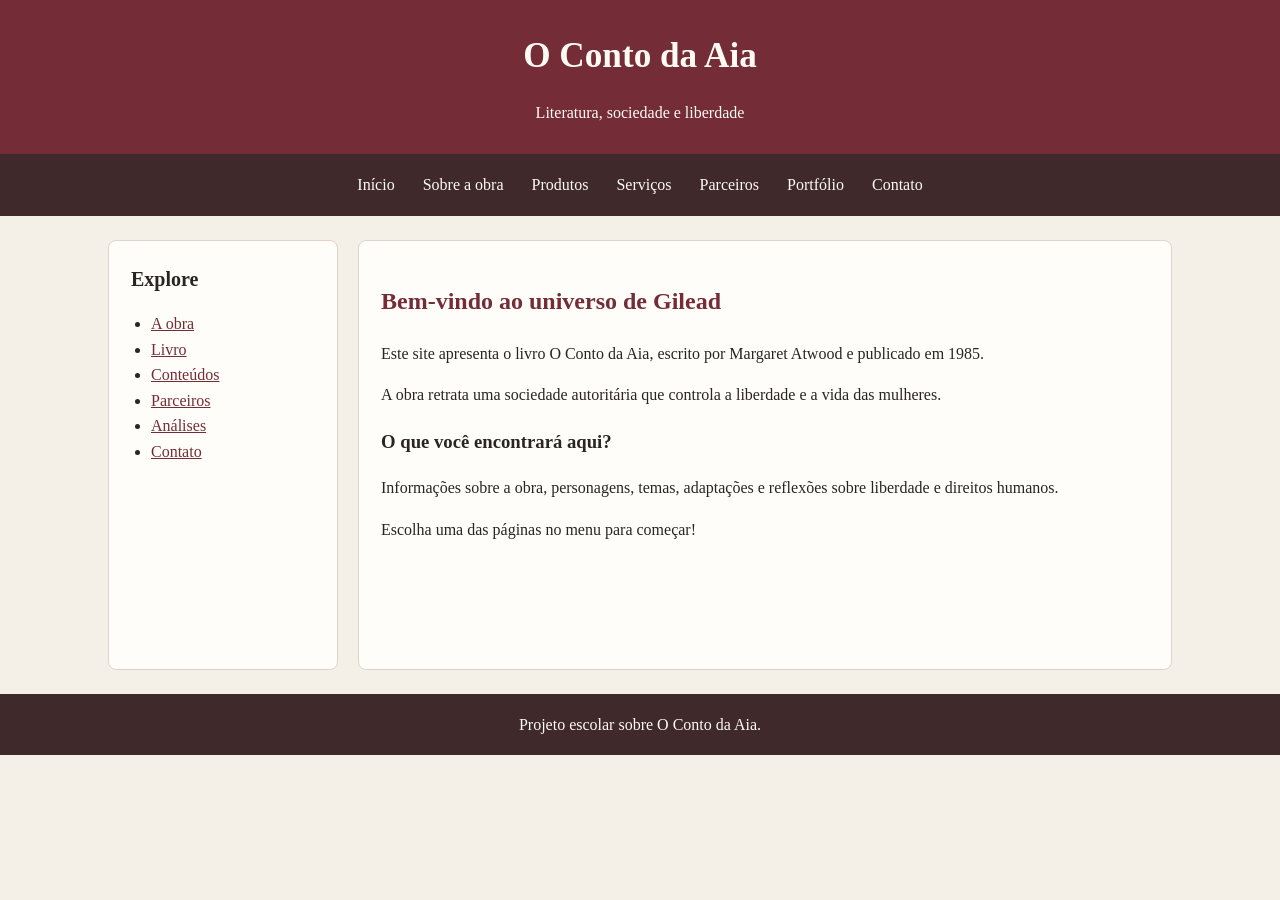
<file: index.html>
<!DOCTYPE html>
<html lang="pt-BR">
<head>
    <meta charset="UTF-8">
    <meta name="viewport" content="width=device-width, initial-scale=1.0">
    <title>O Conto da Aia | Início</title>
    <link rel="stylesheet" href="style.css">
</head>
<body>

    <header>
        <h1>O Conto da Aia</h1>
        <p>Literatura, sociedade e liberdade</p>
    </header>

    <nav>
        <a href="index.html">Início</a>
        <a href="sobre.html">Sobre a obra</a>
        <a href="produtos.html">Produtos</a>
        <a href="servicos.html">Serviços</a>
        <a href="parceiros.html">Parceiros</a>
        <a href="portfolio.html">Portfólio</a>
        <a href="contato.html">Contato</a>
    </nav>

    <div class="layout">
        <aside>
            <h2>Explore</h2>
            <ul>
                <li><a href="sobre.html">A obra</a></li>
                <li><a href="produtos.html">Livro</a></li>
                <li><a href="servicos.html">Conteúdos</a></li>
                <li><a href="parceiros.html">Parceiros</a></li>
                <li><a href="portfolio.html">Análises</a></li>
                <li><a href="contato.html">Contato</a></li>
            </ul>
        </aside>

        <main>
            <h2>Bem-vindo ao universo de Gilead</h2>

            <p>
                Este site apresenta o livro O Conto da Aia,
                escrito por Margaret Atwood e publicado em 1985.
            </p>

            <p>
                A obra retrata uma sociedade autoritária que
                controla a liberdade e a vida das mulheres.
            </p>

            <h3>O que você encontrará aqui?</h3>

            <p>
                Informações sobre a obra, personagens, temas,
                adaptações e reflexões sobre liberdade e direitos humanos.
            </p>

            <p>
                Escolha uma das páginas no menu para começar!
            </p>
        </main>
    </div>

    <footer>
        <p>Projeto escolar sobre O Conto da Aia.</p>
    </footer>

</body>
</html>
</file>
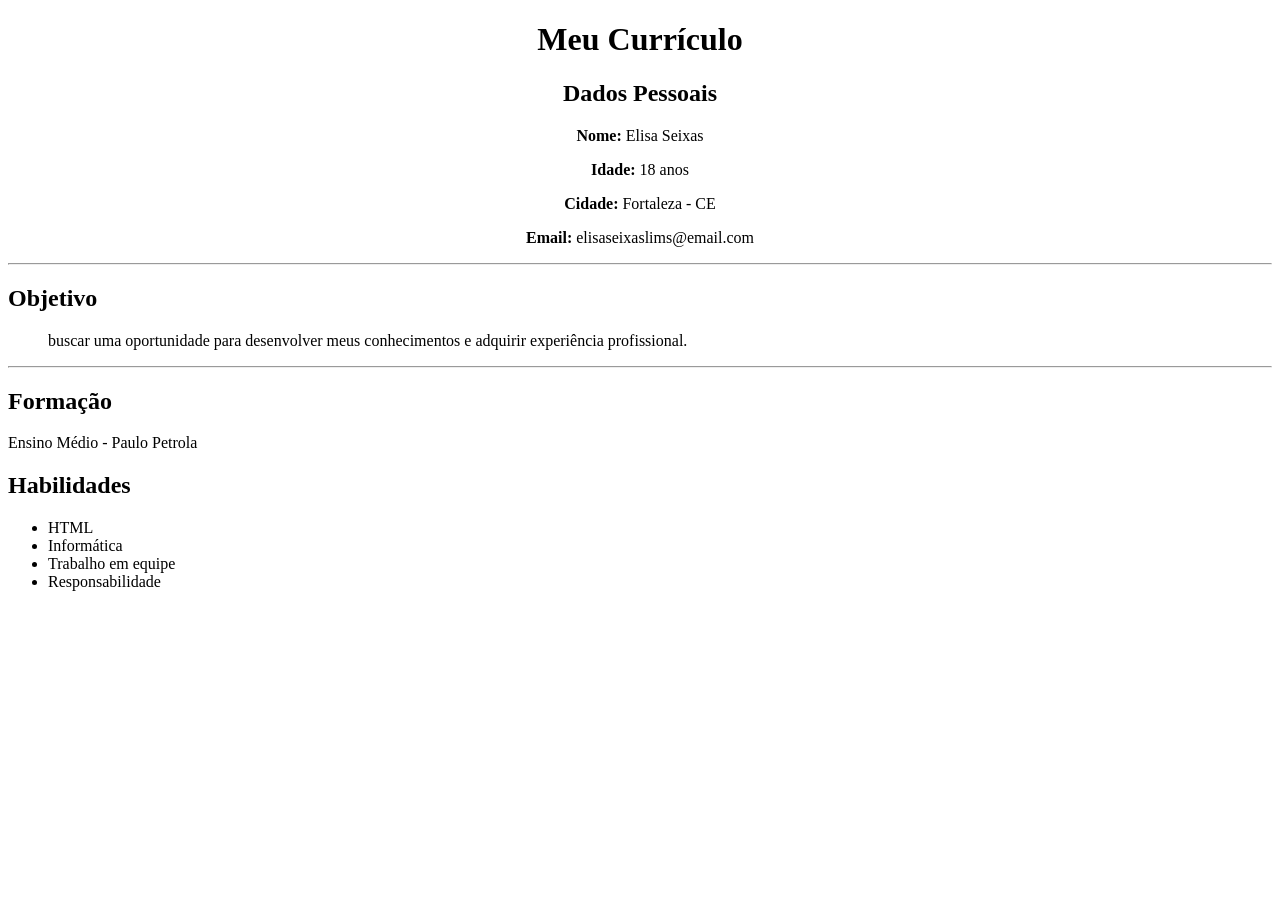
<file: Elisa/elisa/web1/index.html>
<!DOCTYPE html>
<html lang="pt-BR">
<head>
    <meta charset="UTF-8">
    <title>Meu Currículo</title>
</head>

<body>
<center>
    <h1>Meu Currículo</h1>

    <h2>Dados Pessoais</h2>
    <p><strong>Nome:</strong> Elisa Seixas</p>
    <p><strong>Idade:</strong> 18 anos</p>
    <p><strong>Cidade:</strong> Fortaleza - CE</p>
    <p><strong>Email:</strong> elisaseixaslims@email.com</p>
</center>
    <hr>
    <h2>Objetivo</h2>
    <ul>
       buscar uma oportunidade para desenvolver meus conhecimentos e adquirir experiência profissional.
    </ul>
   <hr>
    <h2>Formação</h2>
    <p>Ensino Médio - Paulo Petrola</p>

    <h2>Habilidades</h2>
    <ul>
        <li>HTML</li>
        <li>Informática</li>
        <li>Trabalho em equipe</li>
        <li>Responsabilidade</li>
    </ul>

   

</body>
</html>
</file>
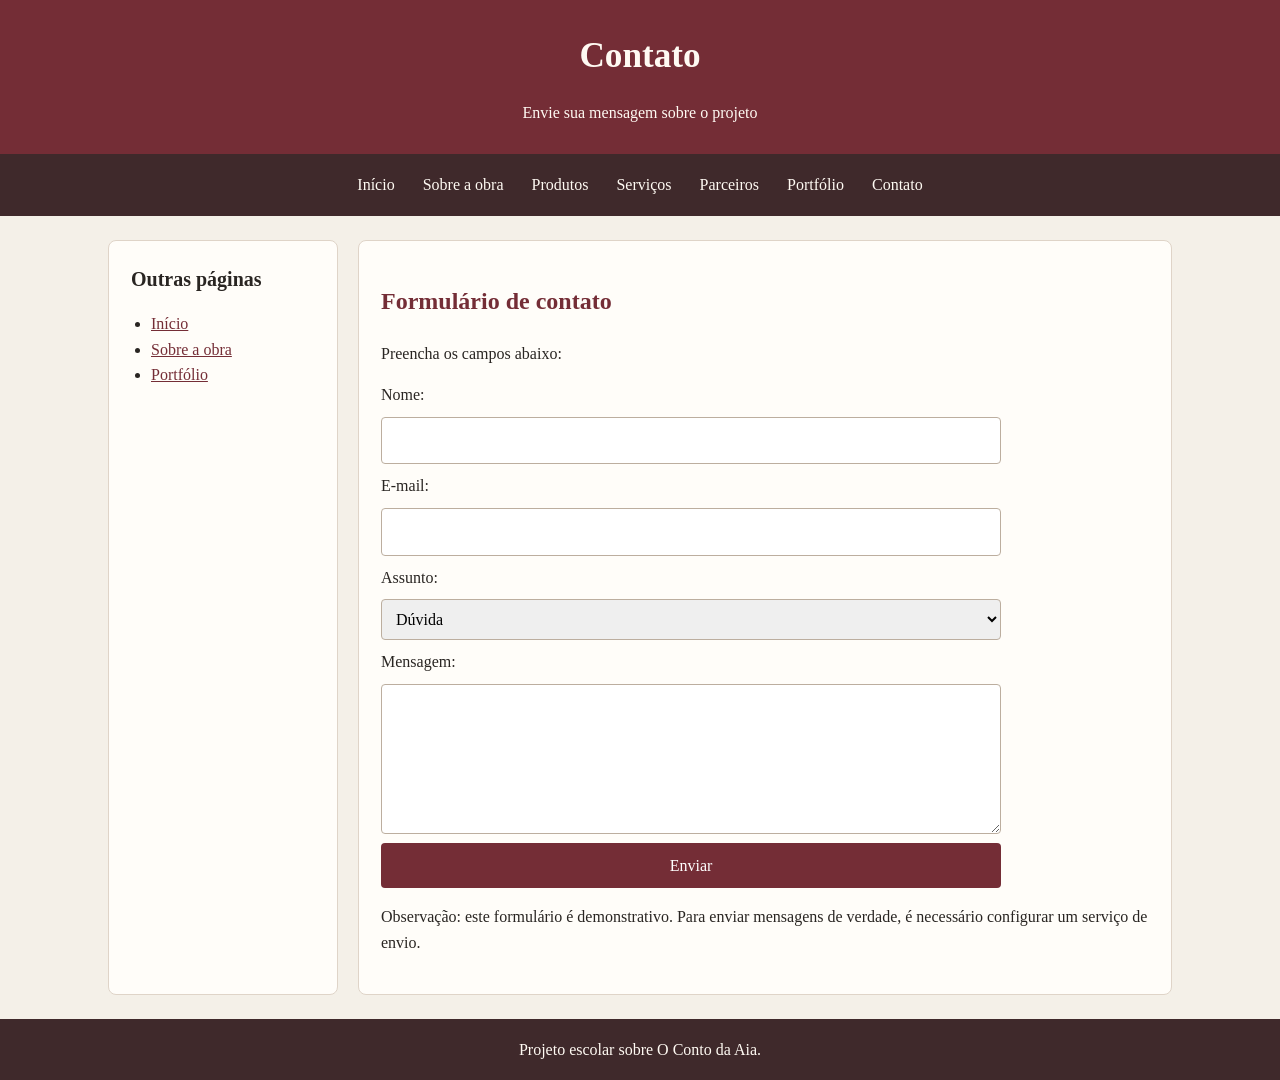
<file: contato.html>
<!DOCTYPE html>
<html lang="pt-BR">
<head>
    <meta charset="UTF-8">
    <meta name="viewport" content="width=device-width, initial-scale=1.0">
    <title>O Conto da Aia | Contato</title>
    <link rel="stylesheet" href="style.css">
</head>
<body>

    <header>
        <h1>Contato</h1>
        <p>Envie sua mensagem sobre o projeto</p>
    </header>

    <nav>
        <a href="index.html">Início</a>
        <a href="sobre.html">Sobre a obra</a>
        <a href="produtos.html">Produtos</a>
        <a href="servicos.html">Serviços</a>
        <a href="parceiros.html">Parceiros</a>
        <a href="portfolio.html">Portfólio</a>
        <a href="contato.html">Contato</a>
    </nav>

    <div class="layout">
        <aside>
            <h2>Outras páginas</h2>
            <ul>
                <li><a href="index.html">Início</a></li>
                <li><a href="sobre.html">Sobre a obra</a></li>
                <li><a href="portfolio.html">Portfólio</a></li>
            </ul>
        </aside>

        <main>
            <h2>Formulário de contato</h2>

            <p>Preencha os campos abaixo:</p>

            <form action="#" method="post">
                <label for="nome">Nome:</label>
                <input type="text" id="nome" name="nome" required>

                <label for="email">E-mail:</label>
                <input type="email" id="email" name="email" required>

                <label for="assunto">Assunto:</label>
                <select id="assunto" name="assunto">
                    <option value="duvida">Dúvida</option>
                    <option value="sugestao">Sugestão</option>
                    <option value="outro">Outro</option>
                </select>

                <label for="mensagem">Mensagem:</label>
                <textarea id="mensagem" name="mensagem"
                    rows="5" required></textarea>

                <button type="submit">Enviar</button>
            </form>

            <p>
                Observação: este formulário é demonstrativo.
                Para enviar mensagens de verdade, é necessário
                configurar um serviço de envio.
            </p>
        </main>
    </div>

    <footer>
        <p>Projeto escolar sobre O Conto da Aia.</p>
    </footer>

</body>
</html>
</file>
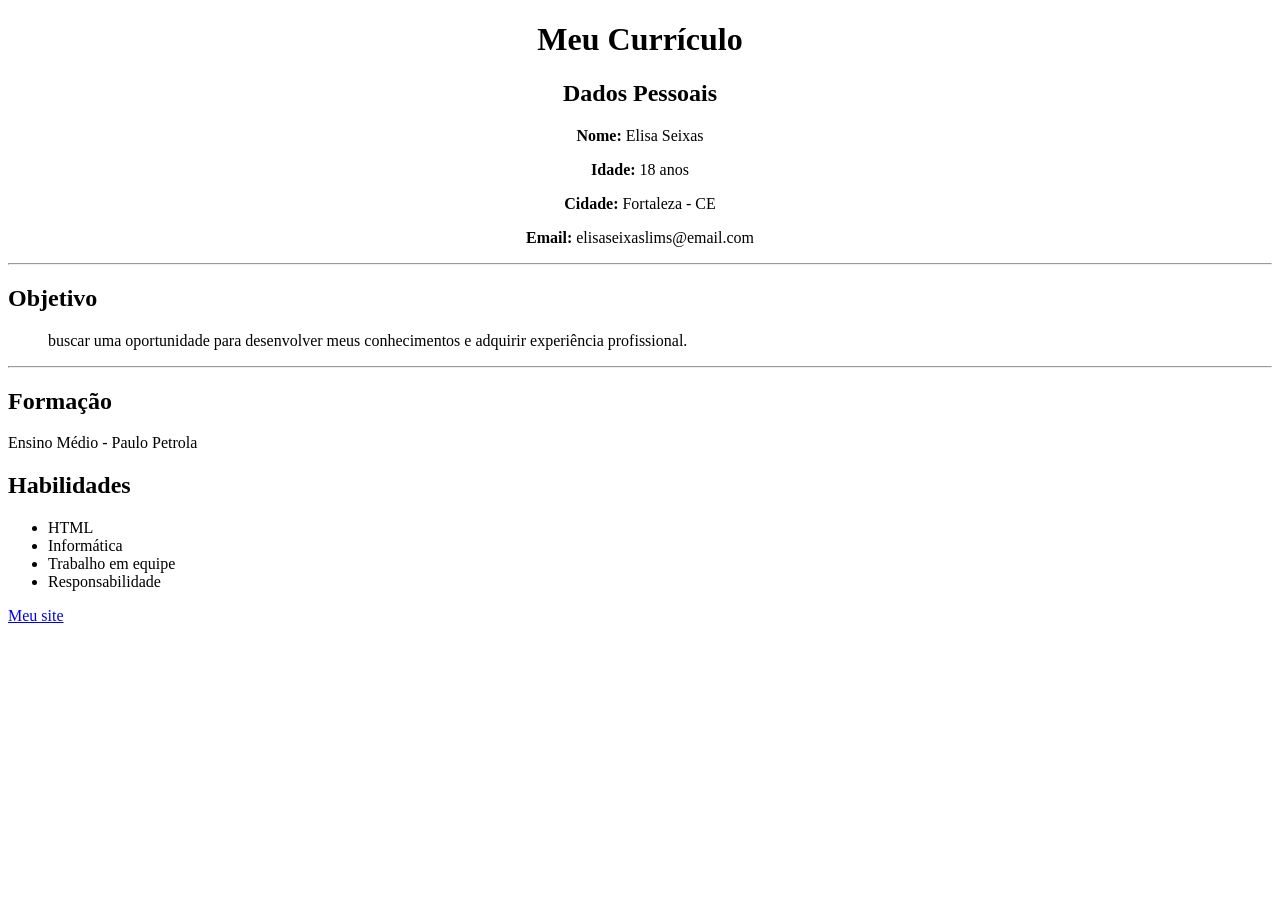
<file: curriculo.html>
<!DOCTYPE html>
<html lang="pt-BR">
<head>
    <meta charset="UTF-8">
    <title>Meu Currículo</title>
</head>

<body>
<center>
    <h1>Meu Currículo</h1>

    <h2>Dados Pessoais</h2>
    <p><strong>Nome:</strong> Elisa Seixas</p>
    <p><strong>Idade:</strong> 18 anos</p>
    <p><strong>Cidade:</strong> Fortaleza - CE</p>
    <p><strong>Email:</strong> elisaseixaslims@email.com</p>
</center>
    <hr>
    <h2>Objetivo</h2>
    <ul>
       buscar uma oportunidade para desenvolver meus conhecimentos e adquirir experiência profissional.
    </ul>
   <hr>
    <h2>Formação</h2>
    <p>Ensino Médio - Paulo Petrola</p>

    <h2>Habilidades</h2>
    <ul>
        <li>HTML</li>
        <li>Informática</li>
        <li>Trabalho em equipe</li>
        <li>Responsabilidade</li>
    </ul>

  <a href="web1/iindex.html" target="_blank">
  Meu site
  </a> 

</body>
</html>
</file>
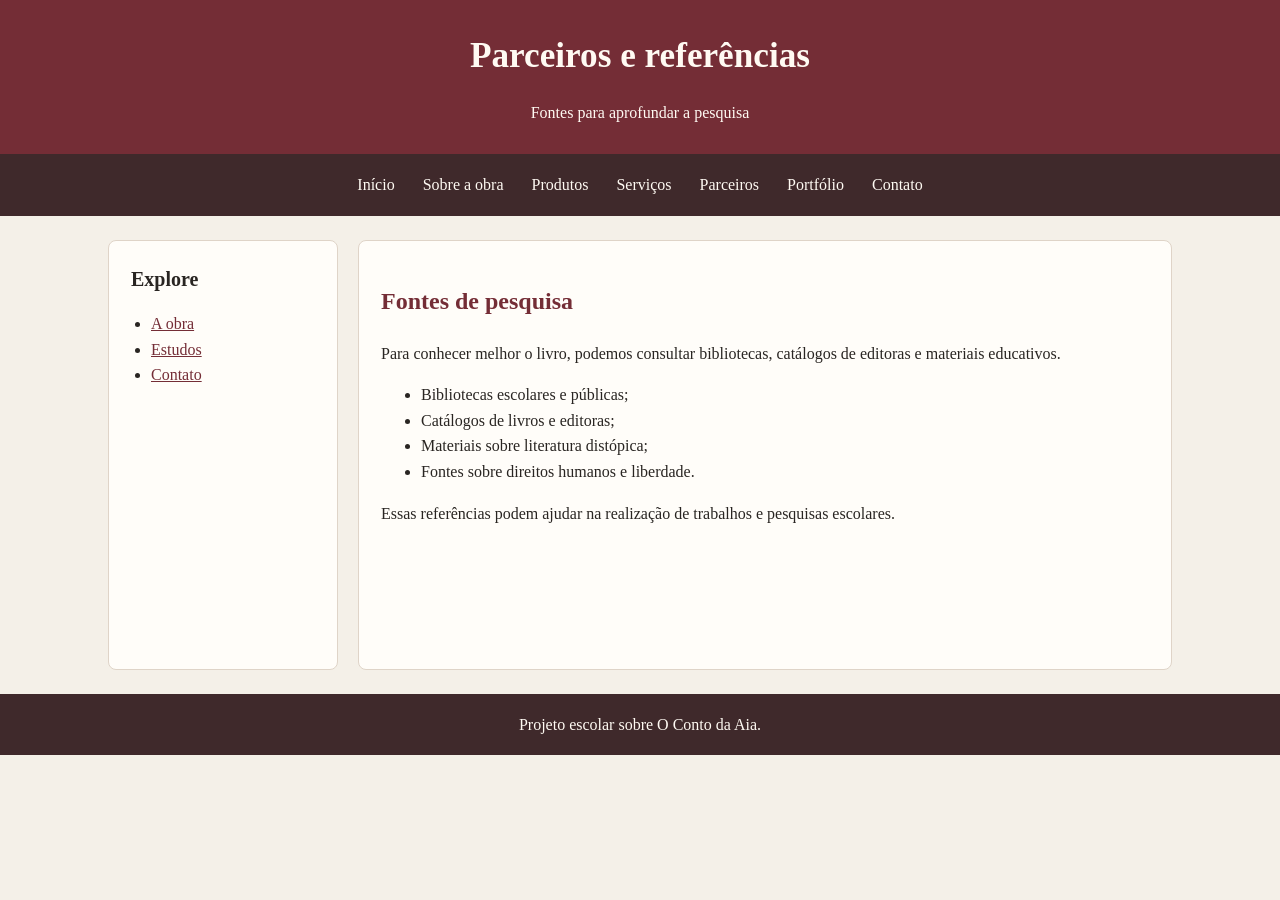
<file: parceiros.html>
<!DOCTYPE html>
<html lang="pt-BR">
<head>
    <meta charset="UTF-8">
    <meta name="viewport" content="width=device-width, initial-scale=1.0">
    <title>O Conto da Aia | Parceiros</title>
    <link rel="stylesheet" href="style.css">
</head>
<body>

    <header>
        <h1>Parceiros e referências</h1>
        <p>Fontes para aprofundar a pesquisa</p>
    </header>

    <nav>
        <a href="index.html">Início</a>
        <a href="sobre.html">Sobre a obra</a>
        <a href="produtos.html">Produtos</a>
        <a href="servicos.html">Serviços</a>
        <a href="parceiros.html">Parceiros</a>
        <a href="portfolio.html">Portfólio</a>
        <a href="contato.html">Contato</a>
    </nav>

    <div class="layout">
        <aside>
            <h2>Explore</h2>
            <ul>
                <li><a href="sobre.html">A obra</a></li>
                <li><a href="servicos.html">Estudos</a></li>
                <li><a href="contato.html">Contato</a></li>
            </ul>
        </aside>

        <main>
            <h2>Fontes de pesquisa</h2>

            <p>
                Para conhecer melhor o livro, podemos consultar
                bibliotecas, catálogos de editoras e materiais educativos.
            </p>

            <ul>
                <li>Bibliotecas escolares e públicas;</li>
                <li>Catálogos de livros e editoras;</li>
                <li>Materiais sobre literatura distópica;</li>
                <li>Fontes sobre direitos humanos e liberdade.</li>
            </ul>

            <p>
                Essas referências podem ajudar na realização
                de trabalhos e pesquisas escolares.
            </p>
        </main>
    </div>

    <footer>
        <p>Projeto escolar sobre O Conto da Aia.</p>
    </footer>

</body>
</html>
</file>
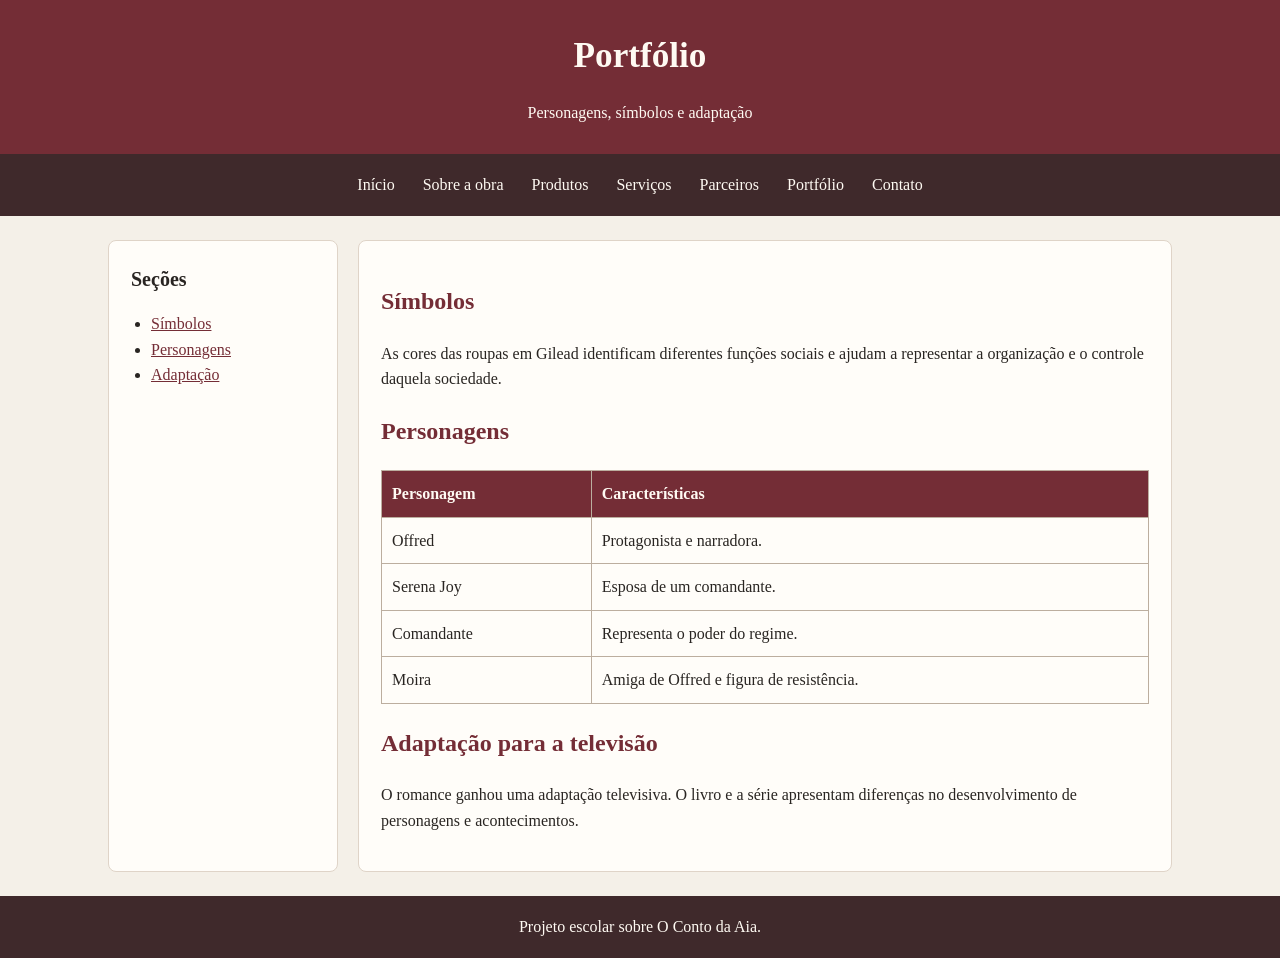
<file: portfolio.html>
<!DOCTYPE html>
<html lang="pt-BR">
<head>
    <meta charset="UTF-8">
    <meta name="viewport" content="width=device-width, initial-scale=1.0">
    <title>O Conto da Aia | Portfólio</title>
    <link rel="stylesheet" href="style.css">
</head>
<body>

    <header>
        <h1>Portfólio</h1>
        <p>Personagens, símbolos e adaptação</p>
    </header>

    <nav>
        <a href="index.html">Início</a>
        <a href="sobre.html">Sobre a obra</a>
        <a href="produtos.html">Produtos</a>
        <a href="servicos.html">Serviços</a>
        <a href="parceiros.html">Parceiros</a>
        <a href="portfolio.html">Portfólio</a>
        <a href="contato.html">Contato</a>
    </nav>

    <div class="layout">
        <aside>
            <h2>Seções</h2>
            <ul>
                <li><a href="#simbolos">Símbolos</a></li>
                <li><a href="#personagens">Personagens</a></li>
                <li><a href="#adaptacao">Adaptação</a></li>
            </ul>
        </aside>

        <main>
            <section id="simbolos">
                <h2>Símbolos</h2>
                <p>
                    As cores das roupas em Gilead identificam
                    diferentes funções sociais e ajudam a representar
                    a organização e o controle daquela sociedade.
                </p>
            </section>

            <section id="personagens">
                <h2>Personagens</h2>

                <table>
                    <thead>
                        <tr>
                            <th>Personagem</th>
                            <th>Características</th>
                        </tr>
                    </thead>

                    <tbody>
                        <tr>
                            <td>Offred</td>
                            <td>Protagonista e narradora.</td>
                        </tr>
                        <tr>
                            <td>Serena Joy</td>
                            <td>Esposa de um comandante.</td>
                        </tr>
                        <tr>
                            <td>Comandante</td>
                            <td>Representa o poder do regime.</td>
                        </tr>
                        <tr>
                            <td>Moira</td>
                            <td>Amiga de Offred e figura de resistência.</td>
                        </tr>
                    </tbody>
                </table>
            </section>

            <section id="adaptacao">
                <h2>Adaptação para a televisão</h2>
                <p>
                    O romance ganhou uma adaptação televisiva.
                    O livro e a série apresentam diferenças no
                    desenvolvimento de personagens e acontecimentos.
                </p>
            </section>
        </main>
    </div>

    <footer>
        <p>Projeto escolar sobre O Conto da Aia.</p>
    </footer>

</body>
</html>
</file>
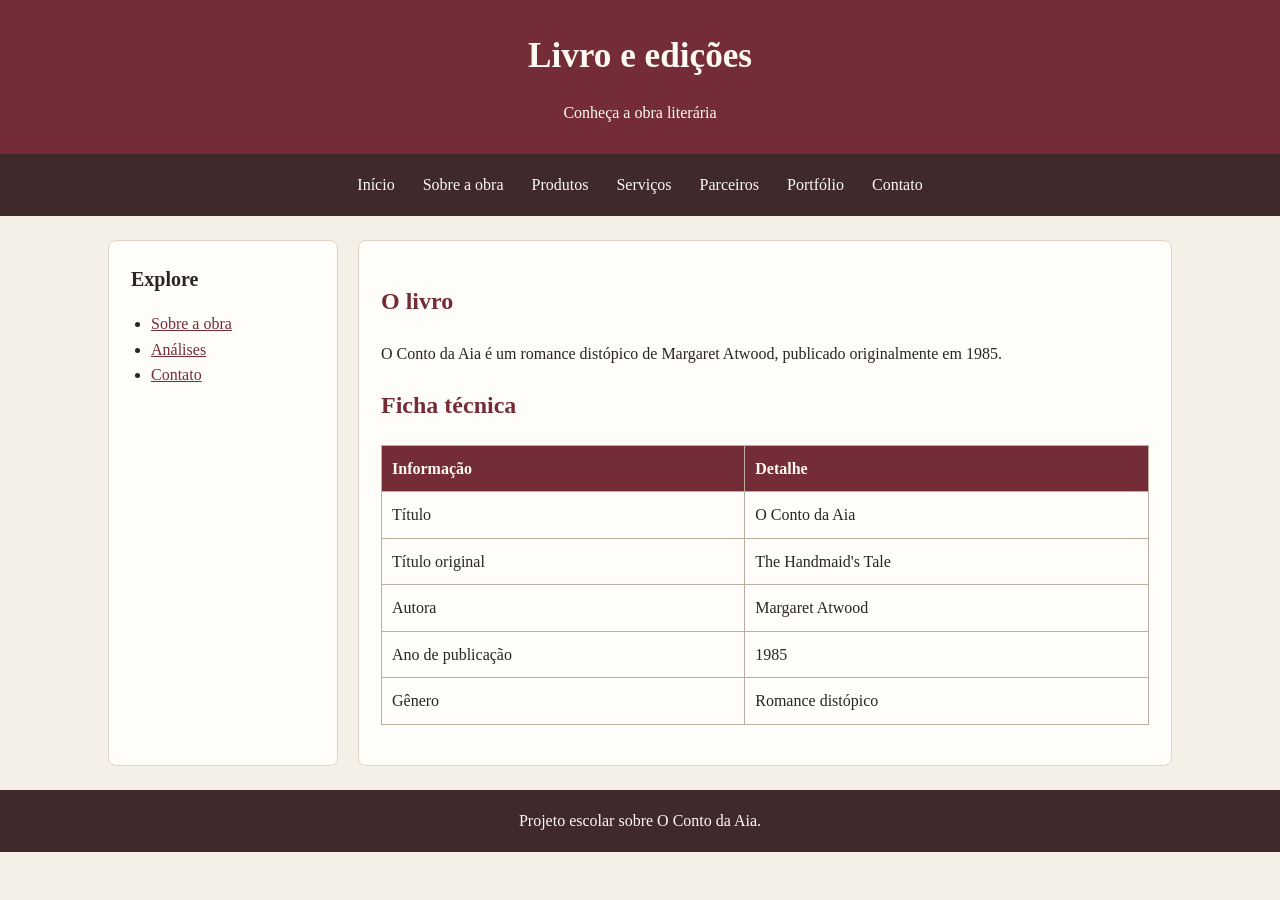
<file: produtos.html>
<!DOCTYPE html>
<html lang="pt-BR">
<head>
    <meta charset="UTF-8">
    <meta name="viewport" content="width=device-width, initial-scale=1.0">
    <title>O Conto da Aia | Produtos</title>
    <link rel="stylesheet" href="style.css">
</head>
<body>

    <header>
        <h1>Livro e edições</h1>
        <p>Conheça a obra literária</p>
    </header>

    <nav>
        <a href="index.html">Início</a>
        <a href="sobre.html">Sobre a obra</a>
        <a href="produtos.html">Produtos</a>
        <a href="servicos.html">Serviços</a>
        <a href="parceiros.html">Parceiros</a>
        <a href="portfolio.html">Portfólio</a>
        <a href="contato.html">Contato</a>
    </nav>

    <div class="layout">
        <aside>
            <h2>Explore</h2>
            <ul>
                <li><a href="sobre.html">Sobre a obra</a></li>
                <li><a href="portfolio.html">Análises</a></li>
                <li><a href="contato.html">Contato</a></li>
            </ul>
        </aside>

        <main>
            <h2>O livro</h2>

            <p>
                O Conto da Aia é um romance distópico de
                Margaret Atwood, publicado originalmente em 1985.
            </p>

            <h2>Ficha técnica</h2>

            <table>
                <thead>
                    <tr>
                        <th>Informação</th>
                        <th>Detalhe</th>
                    </tr>
                </thead>

                <tbody>
                    <tr>
                        <td>Título</td>
                        <td>O Conto da Aia</td>
                    </tr>
                    <tr>
                        <td>Título original</td>
                        <td>The Handmaid's Tale</td>
                    </tr>
                    <tr>
                        <td>Autora</td>
                        <td>Margaret Atwood</td>
                    </tr>
                    <tr>
                        <td>Ano de publicação</td>
                        <td>1985</td>
                    </tr>
                    <tr>
                        <td>Gênero</td>
                        <td>Romance distópico</td>
                    </tr>
                </tbody>
            </table>
        </main>
    </div>

    <footer>
        <p>Projeto escolar sobre O Conto da Aia.</p>
    </footer>

</body>
</html>
</file>
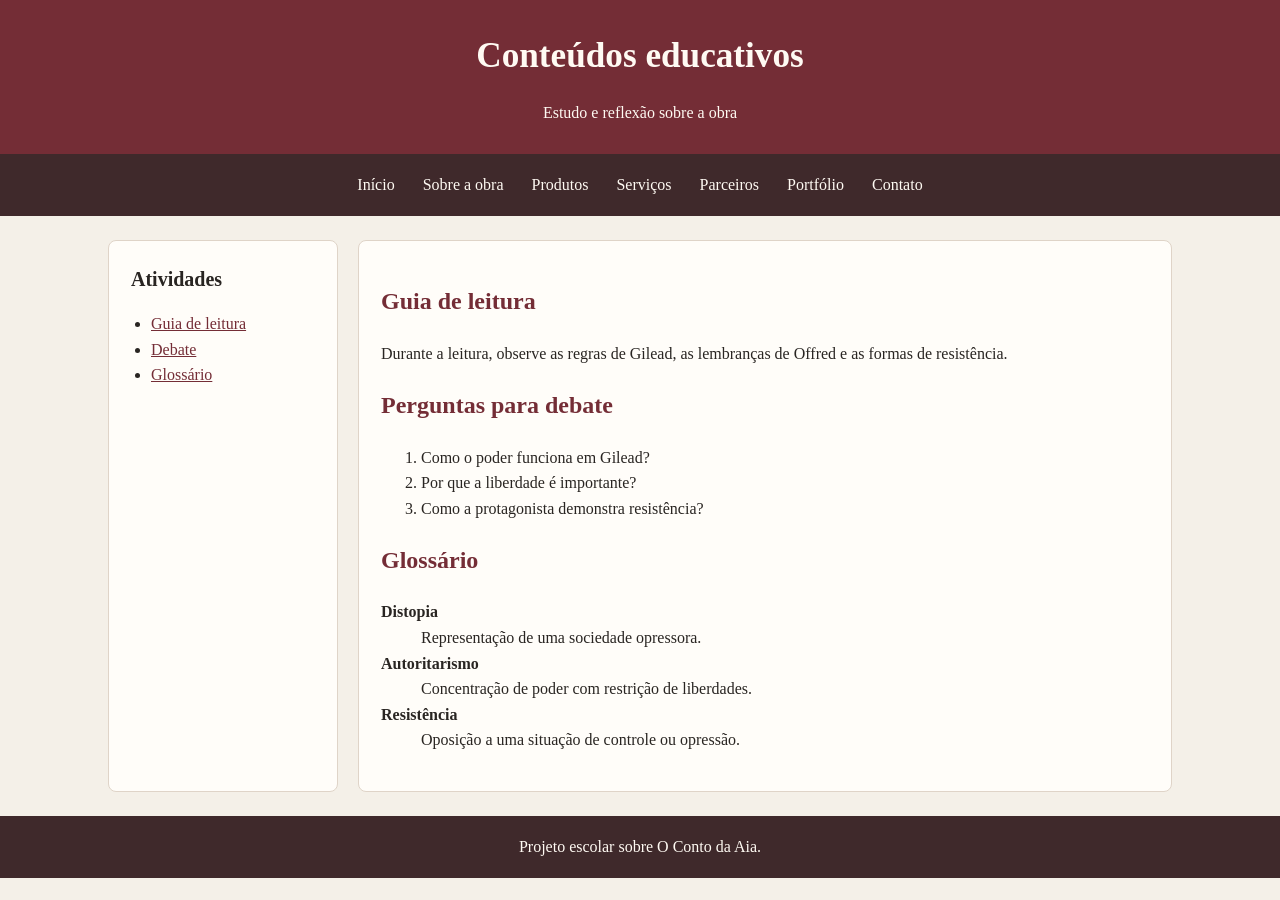
<file: servicos.html>
<!DOCTYPE html>
<html lang="pt-BR">
<head>
    <meta charset="UTF-8">
    <meta name="viewport" content="width=device-width, initial-scale=1.0">
    <title>O Conto da Aia | Serviços</title>
    <link rel="stylesheet" href="style.css">
</head>
<body>

    <header>
        <h1>Conteúdos educativos</h1>
        <p>Estudo e reflexão sobre a obra</p>
    </header>

    <nav>
        <a href="index.html">Início</a>
        <a href="sobre.html">Sobre a obra</a>
        <a href="produtos.html">Produtos</a>
        <a href="servicos.html">Serviços</a>
        <a href="parceiros.html">Parceiros</a>
        <a href="portfolio.html">Portfólio</a>
        <a href="contato.html">Contato</a>
    </nav>

    <div class="layout">
        <aside>
            <h2>Atividades</h2>
            <ul>
                <li><a href="#leitura">Guia de leitura</a></li>
                <li><a href="#debate">Debate</a></li>
                <li><a href="#glossario">Glossário</a></li>
            </ul>
        </aside>

        <main>
            <section id="leitura">
                <h2>Guia de leitura</h2>
                <p>
                    Durante a leitura, observe as regras de Gilead,
                    as lembranças de Offred e as formas de resistência.
                </p>
            </section>

            <section id="debate">
                <h2>Perguntas para debate</h2>
                <ol>
                    <li>Como o poder funciona em Gilead?</li>
                    <li>Por que a liberdade é importante?</li>
                    <li>Como a protagonista demonstra resistência?</li>
                </ol>
            </section>

            <section id="glossario">
                <h2>Glossário</h2>

                <dl>
                    <dt><strong>Distopia</strong></dt>
                    <dd>Representação de uma sociedade opressora.</dd>

                    <dt><strong>Autoritarismo</strong></dt>
                    <dd>Concentração de poder com restrição de liberdades.</dd>

                    <dt><strong>Resistência</strong></dt>
                    <dd>Oposição a uma situação de controle ou opressão.</dd>
                </dl>
            </section>
        </main>
    </div>

    <footer>
        <p>Projeto escolar sobre O Conto da Aia.</p>
    </footer>

</body>
</html>
</file>
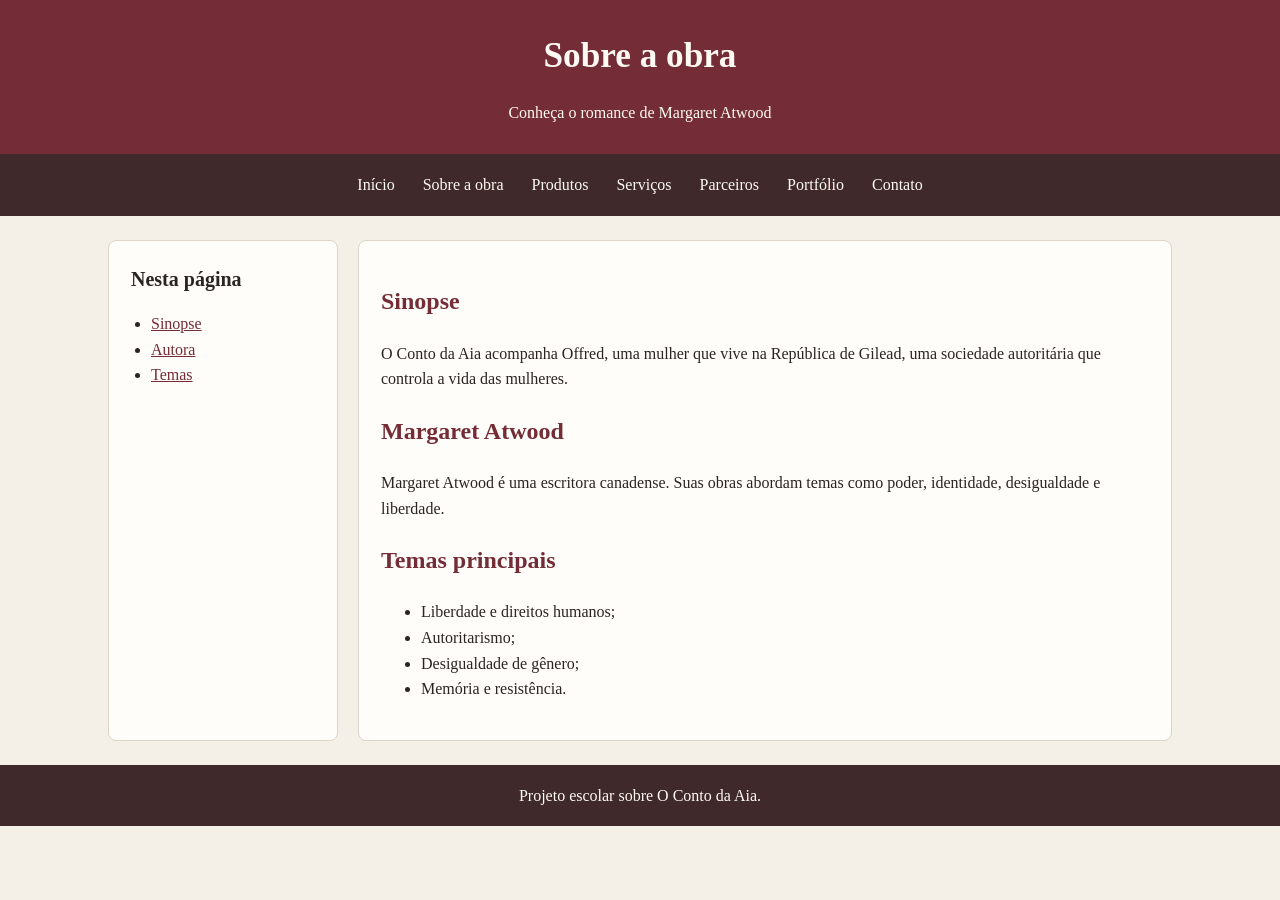
<file: sobre.html>
<!DOCTYPE html>
<html lang="pt-BR">
<head>
    <meta charset="UTF-8">
    <meta name="viewport" content="width=device-width, initial-scale=1.0">
    <title>O Conto da Aia | Sobre a obra</title>
    <link rel="stylesheet" href="style.css">
</head>
<body>

    <header>
        <h1>Sobre a obra</h1>
        <p>Conheça o romance de Margaret Atwood</p>
    </header>

    <nav>
        <a href="index.html">Início</a>
        <a href="sobre.html">Sobre a obra</a>
        <a href="produtos.html">Produtos</a>
        <a href="servicos.html">Serviços</a>
        <a href="parceiros.html">Parceiros</a>
        <a href="portfolio.html">Portfólio</a>
        <a href="contato.html">Contato</a>
    </nav>

    <div class="layout">
        <aside>
            <h2>Nesta página</h2>
            <ul>
                <li><a href="#sinopse">Sinopse</a></li>
                <li><a href="#autora">Autora</a></li>
                <li><a href="#temas">Temas</a></li>
            </ul>
        </aside>

        <main>
            <section id="sinopse">
                <h2>Sinopse</h2>
                <p>
                    O Conto da Aia acompanha Offred, uma mulher que
                    vive na República de Gilead, uma sociedade
                    autoritária que controla a vida das mulheres.
                </p>
            </section>

            <section id="autora">
                <h2>Margaret Atwood</h2>
                <p>
                    Margaret Atwood é uma escritora canadense.
                    Suas obras abordam temas como poder, identidade,
                    desigualdade e liberdade.
                </p>
            </section>

            <section id="temas">
                <h2>Temas principais</h2>
                <ul>
                    <li>Liberdade e direitos humanos;</li>
                    <li>Autoritarismo;</li>
                    <li>Desigualdade de gênero;</li>
                    <li>Memória e resistência.</li>
                </ul>
            </section>
        </main>
    </div>

    <footer>
        <p>Projeto escolar sobre O Conto da Aia.</p>
    </footer>

</body>
</html>
</file>
<file: style.css>
/* Configurações gerais */
* {
    box-sizing: border-box;
}

body {
    margin: 0;
    font-family: Georgia, "Times New Roman", serif;
    line-height: 1.6;
    color: #292522;
    background-color: #f4f0e8;
}

/* HEADER */
header {
    padding: 28px 18px;
    text-align: center;
    color: #fffaf3;
    background-color: #742d36;
}

header h1 {
    margin: 0;
    font-size: 2.2rem;
}

header p {
    margin-bottom: 0;
}

/* NAV */
nav {
    display: flex;
    flex-wrap: wrap;
    justify-content: center;
    gap: 4px;
    padding: 10px;
    background-color: #3f292b;
}

nav a {
    padding: 8px 12px;
    color: #fffaf3;
    text-decoration: none;
    border-radius: 4px;
}

nav a:hover {
    background-color: #9d5960;
}

/* ASIDE E MAIN */
.layout {
    display: grid;
    grid-template-columns: 230px 1fr;
    gap: 20px;
    max-width: 1100px;
    min-height: 430px;
    margin: 24px auto;
    padding: 0 18px;
}

aside,
main {
    padding: 22px;
    background-color: #fffdf9;
    border: 1px solid #dfd4c8;
    border-radius: 8px;
}

aside h2 {
    margin-top: 0;
    font-size: 1.25rem;
}

aside ul {
    padding-left: 20px;
}

a {
    color: #742d36;
}

nav a {
    color: #fffaf3;
}

main h2 {
    color: #742d36;
}

/* TABELAS */
table {
    width: 100%;
    margin: 18px 0;
    border-collapse: collapse;
}

th,
td {
    padding: 10px;
    border: 1px solid #bcae9f;
    text-align: left;
}

th {
    color: #fffaf3;
    background-color: #742d36;
}

/* FORMULÁRIO */
form {
    display: grid;
    gap: 9px;
    max-width: 620px;
}

input,
select,
textarea,
button {
    width: 100%;
    padding: 10px;
    font: inherit;
    border: 1px solid #bcae9f;
    border-radius: 4px;
}

button {
    color: white;
    background-color: #742d36;
    border: none;
    cursor: pointer;
}

button:hover {
    background-color: #57212a;
}

/* FOOTER */
footer {
    padding: 18px;
    text-align: center;
    color: #fffaf3;
    background-color: #3f292b;
}

footer p {
    margin: 0;
}

/* Layout para telas pequenas */
@media (max-width: 700px) {
    .layout {
        grid-template-columns: 1fr;
    }

    header h1 {
        font-size: 1.8rem;
    }

    nav {
        flex-direction: column;
    }

    nav a {
        text-align: center;
    }

    aside,
    main {
        padding: 16px;
    }
}
</file>
